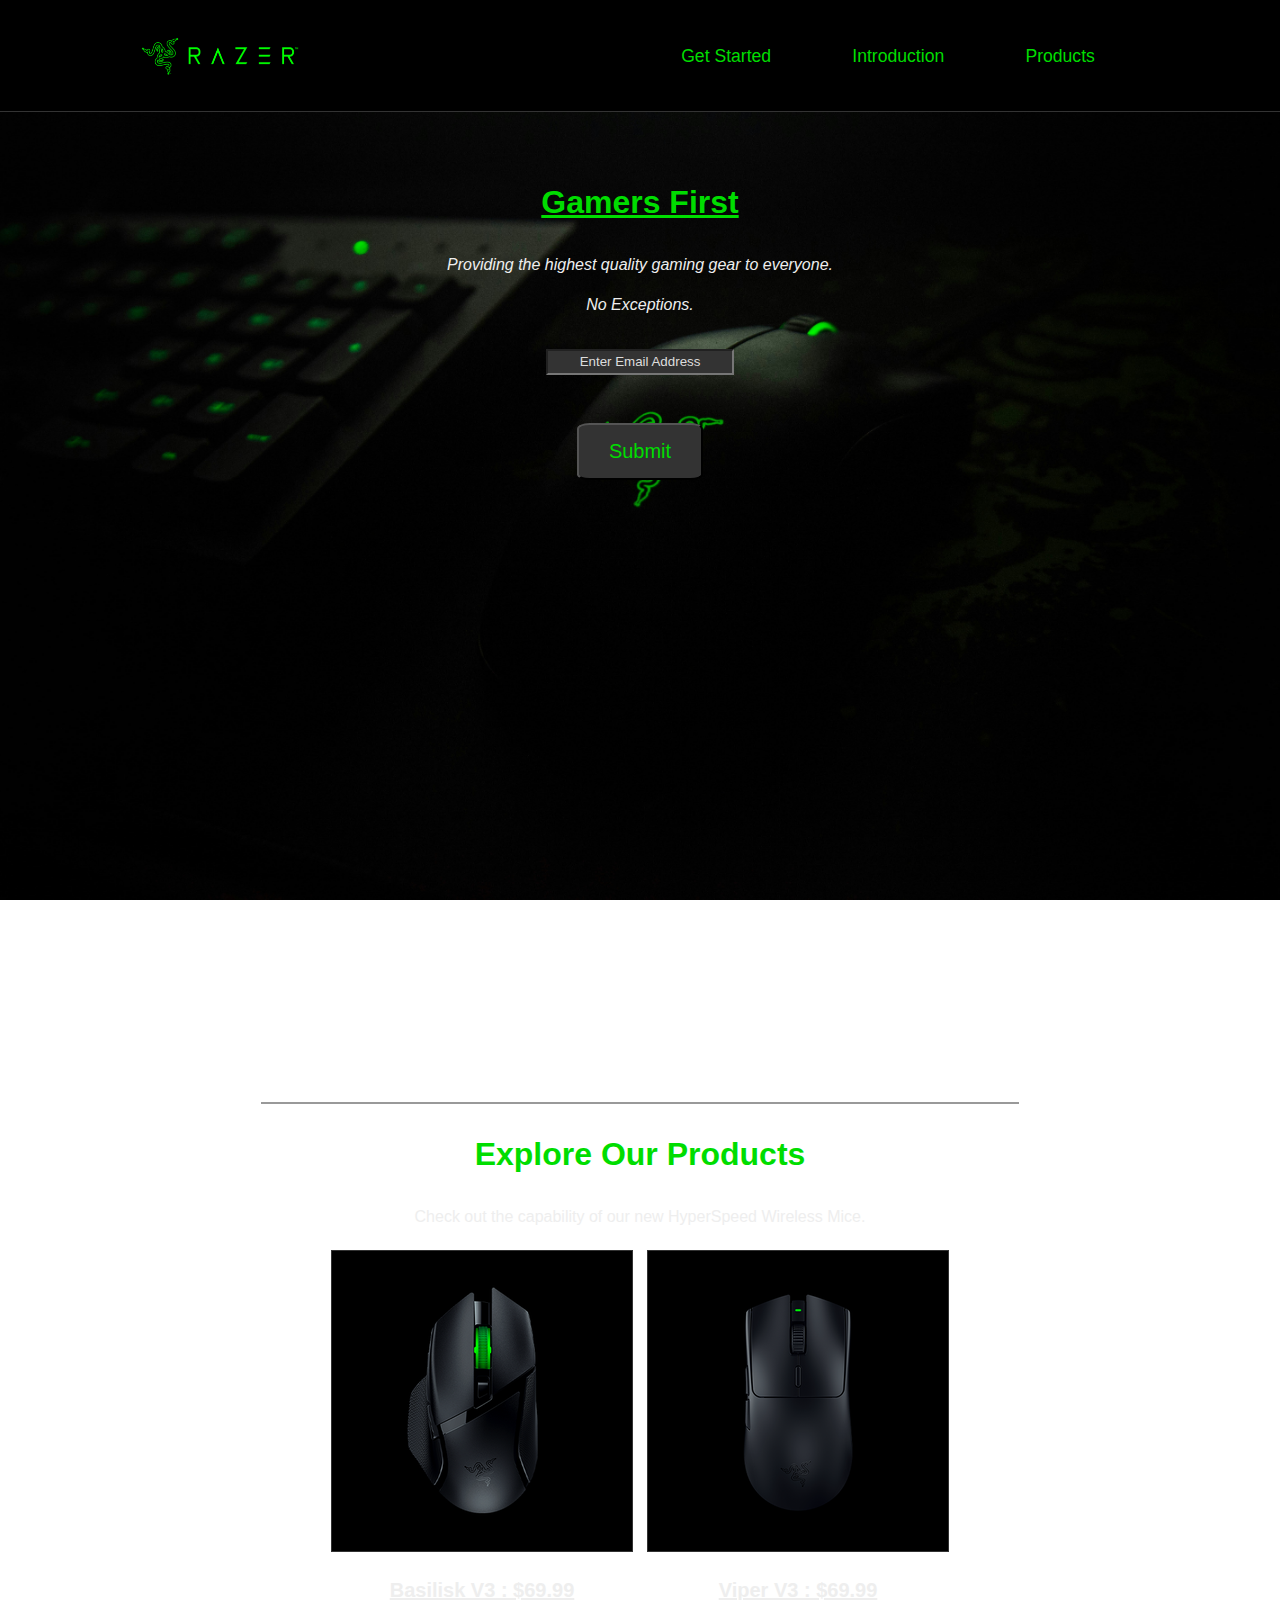
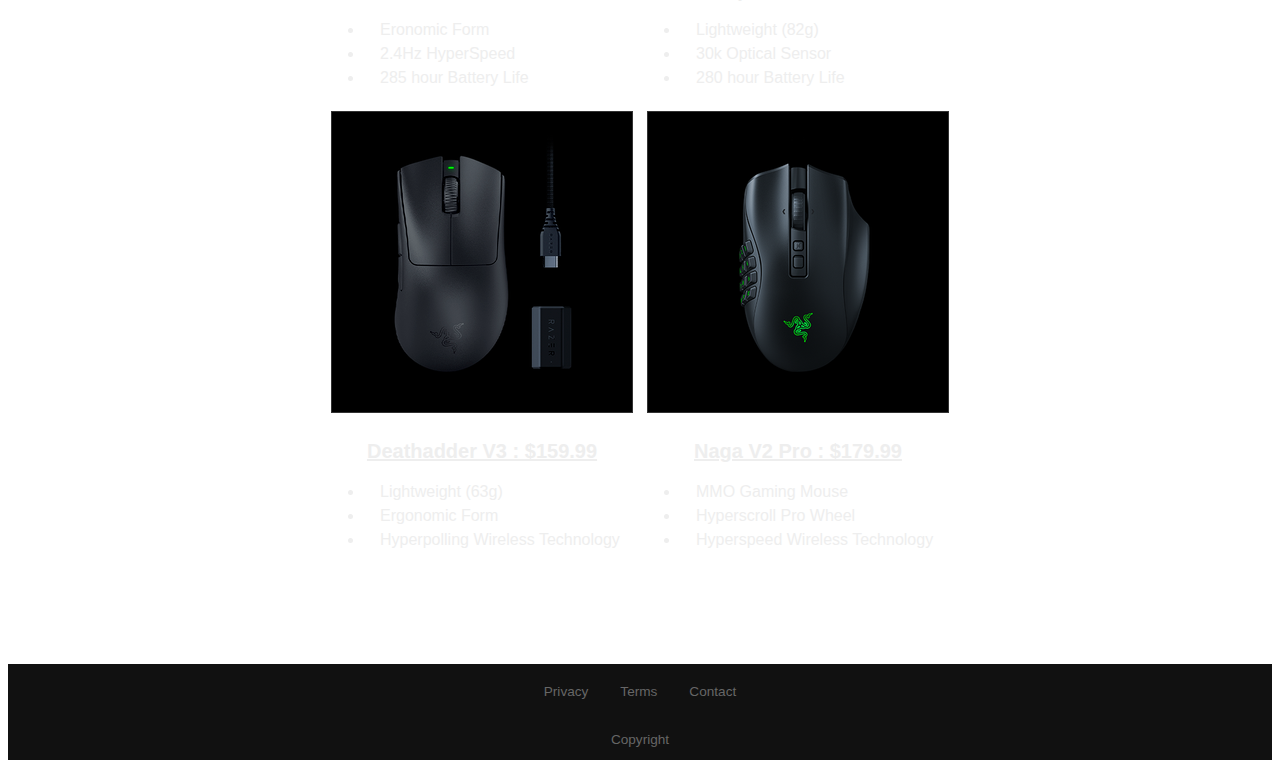
<file: ProductPage.html>
<!DOCTYPE html>
<html lang="en">
  <head>
    <meta charset="UTF-8" />
    <meta name="viewport" content="width=device-width, initial-scale=1.0" />
    <title>Product Landing Page</title>
    <link rel="stylesheet" href="style.css" />
  </head>
  <body>
    <header id="header" class="page-header">
      <img
        src="images/razer-logo-cropped.png"
        alt="razer brand logo"
        class="razer-logo"
        id="header-img"
      />
      <nav id="navbar" class="navbar">
        <ul>
          <li><a href="#get-started">Get Started</a></li>
          <li><a href="#introduction">Introduction</a></li>
          <li><a href="#products">Products</a></li>
        </ul>
      </nav>
    </header>
    <main>
      <section id="get-started">
        <div class="splash-text">
          <h1 class="underline">Gamers First</h1>
          <p class="italic">
            Providing the highest quality gaming gear to everyone.
          </p>
          <p class="italic">No Exceptions.</p>
        </div>
        <form action="https://www.freecodecamp.com/email-submit">
          <div class="email input">
            <input id="email" type="email" placeholder="Enter Email Address" />
          </div>
          <div class="submit input">
            <input type="submit" id="submit" />
          </div>
        </form>
      </section>
      <section class="introduction" id="introduction">
        <div class="video-wrapper">
          <iframe
            id="video"
            width="1280"
            height="720"
            src="https://www.youtube.com/embed/x4vDqkfgqTU"
            title="Razer HyperSpeed Wireless Mice | Extension of Your Arm"
            frameborder="0"
            allow="accelerometer; autoplay; clipboard-write; encrypted-media; gyroscope; picture-in-picture; web-share"
            referrerpolicy="strict-origin-when-cross-origin"
            allowfullscreen
          ></iframe>
        </div>
      </section>
      <section class="products" id="products">
        <div class="center">
          <h1 class="top-border">Explore Our Products</h1>
        </div>
        <div>
          <p>Check out the capability of our new HyperSpeed Wireless Mice.</p>
        </div>
        <div class="mice-grid">
          <div class="basilisk-c">
            <img
              src="images/basilisk-v3-500x500.png"
              alt="basilisk v3 wireless mouse"
              class="grid-pic"
            />
            <div class="basilisk-t">
              <h2 class="underline">Basilisk V3 : $69.99</h2>
              <ul>
                <li>Eronomic Form</li>
                <li>2.4Hz HyperSpeed</li>
                <li>285 hour Battery Life</li>
              </ul>
            </div>
          </div>
          <div class="viper-c">
            <img
              src="images/viperv3-pic-500x500.png"
              alt="viper v3 wireless mouse"
              class="grid-pic"
            />
            <div class="viper-t">
              <h2 class="underline">Viper V3 : $69.99</h2>
              <ul>
                <li>Lightweight (82g)</li>
                <li>30k Optical Sensor</li>
                <li>280 hour Battery Life</li>
              </ul>
            </div>
          </div>
          <div class="deathadder-c">
            <img
              src="images/deathadder-pic-500x500.png"
              alt="deathadder v3 wireless mouse"
              class="grid-pic"
            />
            <div class="deathadder-t">
              <h2 class="underline">Deathadder V3 : $159.99</h2>
              <ul>
                <li>Lightweight (63g)</li>
                <li>Ergonomic Form</li>
                <li>Hyperpolling Wireless Technology</li>
              </ul>
            </div>
          </div>
          <div class="naga-c">
            <img
              src="images/nagapro-pic-500x500.png"
              alt="naga pro wireless mouse"
              class="naga-c grid-pic"
            />
            <div class="naga-t">
              <h2 class="underline">Naga V2 Pro : $179.99</h2>
              <ul>
                <li>MMO Gaming Mouse</li>
                <li>Hyperscroll Pro Wheel</li>
                <li>Hyperspeed Wireless Technology</li>
              </ul>
            </div>
          </div>
        </div>
      </section>
    </main>
    <footer>
      <ul class="grey">
        <li>Privacy</li>
        <li>Terms</li>
        <li>Contact</li>
      </ul>
      <p class="grey">Copyright</p>
    </footer>
  </body>
</html>
</file>
<file: style.css>
*,
::before,
::after {
  box-sizing: border-box;
}

html,
body {
  height: 100vh;
  scroll-behavior: smooth;
  scroll-padding-top: 10rem;
}

html {
  font-size: 16px;
}

body {
  font-family: Verdana, Geneva, Tahoma, sans-serif;
  text-align: center;
  width: auto;
  background-image: url(images/razer-background.jpg);
  background-size: cover;
  background-repeat: no-repeat;
  background-position: center;
  background-attachment: fixed;
}

.page-header {
  display: flex;
  justify-content: space-around;
  align-items: center;
  position: fixed;
  top: 0;
  left: 0;
  width: 100%;
  height: 7rem;
  background-color: black;
  border-bottom: 1px solid #333;
}

.razer-logo {
  width: 300px;
}

.navbar {
  width: 80%;
  max-width: 600px;
}

nav ul {
  list-style-type: none;
  display: flex;
  justify-content: space-evenly;
}

nav > ul > li {
  font-size: 1.3rem;
}

a,
a:visited {
  text-decoration: none;
  color: #0d0;
}

a:hover {
  text-decoration: underline;
}

a:focus {
  color: #eee;
}

main {
  padding-top: 9rem;
  /* padding-bottom: 10rem; */
}

input[type="email"] {
  background-color: #333;
  text-align: center;
  padding: 0.25em;
}

input[type="email"]:focus {
  color: #eee;
  border: white;
}

input[type="email"]::placeholder {
  color: #ddd;
}

input[type="submit"] {
  font-size: 1.25em;
  color: #0d0;
  background-color: #333;
  padding: 0.75em 1.5em;
  border-radius: 10%;
  cursor: pointer;
  margin: 3rem;
}

input[type="submit"]:focus {
  border: 1px solid #0d0;
}

input[type="submit"]:visited {
  border: none;
}

.italic {
  font-style: italic;
}

.splash-text {
  margin-bottom: 2rem;
}

h1 {
  font-size: 2rem;
  color: #0d0;
  margin: 2rem auto;
}

h2 {
  font-size: 1.25rem;
}

p,
li,
h2 {
  color: #eee;
  line-height: 1.5rem;
}

li {
  text-align: left;
  padding-left: 1rem;
}

.underline {
  text-decoration: underline;
}

.introduction {
  display: flex;
  width: 100%;
  margin-bottom: 3rem;
  justify-content: center;
}

.video-wrapper {
  width: 60%;
  padding-top: 3rem;
  padding-bottom: 3rem;
}

iframe {
  aspect-ratio: 16 / 9;
  width: 100%;
  max-width: 800px;
  height: auto;
}

.top-border {
  border-top: 2px solid #999;
  width: 60%;
  padding-top: 2rem;
}

.mice-grid {
  display: grid;
  grid-template-columns: repeat(6, 1fr);
  grid-template-rows: repeat(2 1fr);
}

.grid-pic {
  border: 1px solid #333;
  background-color: black;
  margin: 5px;
}

.basilisk-c {
  grid-column: 2 / 3;
  grid-row: 1 / 2;
}

.viper-c {
  grid-column: 3 / 4;
  grid-row: 1 / 2;
}

.deathadder-c {
  grid-column: 4 / 5;
  grid-row: 1 / 2;
}

.naga-c {
  grid-column: 5 / 6;
  grid-row: 1 / 2;
}

footer {
  display: flex;
  flex-direction: column;
  justify-content: center;
  background-color: #111;
  width: 100%;
  height: 6rem;
  margin-top: 6rem;
  padding: 3rem 0;
}

footer > ul {
  display: flex;
  justify-content: center;
}

.grey,
.grey > li {
  font-size: 0.85rem;
  color: #666;
  list-style: none;
  margin: 0.5rem 1rem;
  padding: 0;
}

@media screen and (max-width: 1400px) {
  .razer-logo {
    width: 200px;
  }

  nav > ul > li {
    font-size: 1.1rem;
  }

  .mice-grid {
    grid-template-columns: repeat(4, 1fr);
  }

  .basilisk-c {
    grid-column: 2 / 3;
    grid-row: 1 / 2;
  }

  .viper-c {
    grid-column: 3 / 4;
    grid-row: 1 / 2;
  }

  .deathadder-c {
    grid-column: 2 / 3;
    grid-row: 2 / 3;
  }

  .naga-c {
    grid-column: 3 / 4;
    grid-row: 2 / 3;
  }
}

@media screen and (max-width: 650px) {
  .page-header {
    display: block;
  }

  .razer-logo {
    width: 150px;
    top: 0;
  }

  .navbar {
    position: relative;
    margin: auto;
    border-top: 1px solid #333;
  }

  nav > ul {
    display: flex;
    align-items: center;
    text-align: center;
    padding: 0;
  }

  nav > ul > li {
    font-size: 0.9rem;
    text-align: center;
  }

  .mice-grid {
    grid-template-columns: repeat(3, 1fr);
  }

  .basilisk-c {
    grid-column: 2 / 3;
    grid-row: 1 / 2;
  }

  .viper-c {
    grid-column: 2 / 3;
    grid-row: 2 / 3;
  }

  .deathadder-c {
    grid-column: 2 / 3;
    grid-row: 3 / 4;
  }

  .naga-c {
    grid-column: 2 / 3;
    grid-row: 4 / 5;
  }

  .grey,
  .grey > li {
    font-size: 0.8rem;
  }
}
</file>
